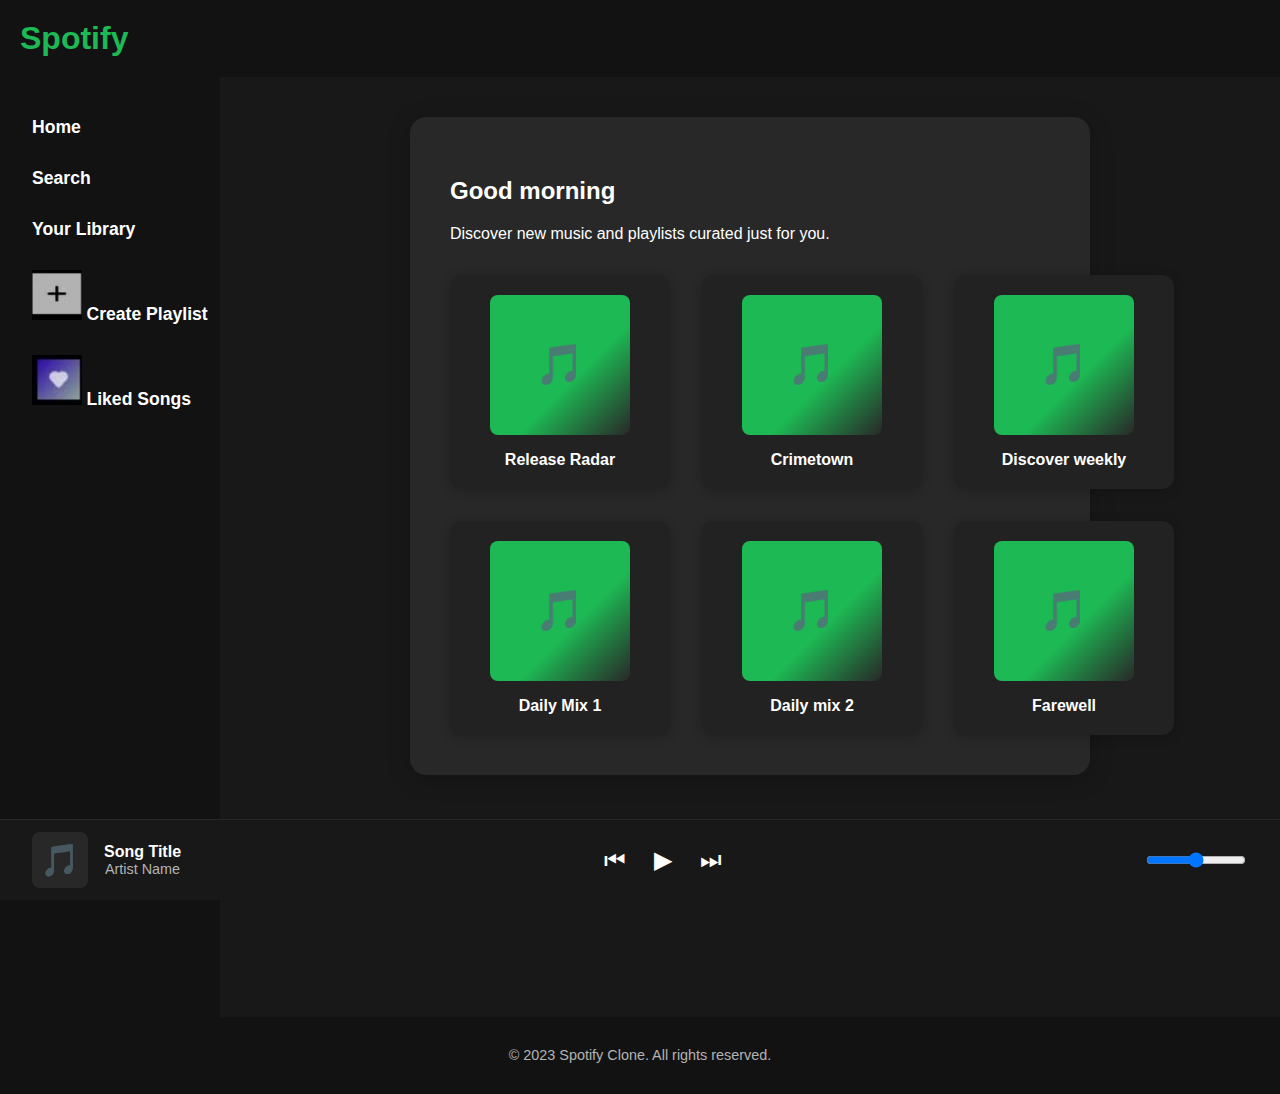
<file: spotify-clone/index.html>
<!DOCTYPE html>
<html lang="en">
<head>
    <meta charset="UTF-8">
    <meta name="viewport" content="width=device-width, initial-scale=1.0">
    <link rel="stylesheet" href="css/style.css">
    <title>Spotify Clone</title>
</head>
<body>
    <header>
        <h1>Spotify</h1>
    </header>
    <div class="main-layout">
        <nav class="sidebar">
            <ul>
                <li><a href="#">Home</a></li>
                <li><a href="#">Search</a></li>
                <li><a href="#">Your Library</a></li>
                <li>
                    <img src="Screenshot.png" alt="Screenshot" width="50" height="50">
                    <a href="#">Create Playlist</a>
                </li>
                <li>
                    <img src="Screenshot2.png" alt="Screenshot" width="50" height="50">
                    <a href="#">Liked Songs</a>
                </li>
            </ul>
        </nav>
        
        <main>
            <section class="content">
                <h2>Good morning</h2>
                <p>Discover new music and playlists curated just for you.</p>
                <!-- ...existing code... -->
            <div class="playlist-row">
                <div class="playlist-card">
                    <div class="fake-cover"><span class="music-note">&#127925;</span></div>
                    <div class="playlist-title">Release Radar</div>
                </div>
                <div class="playlist-card">
                    <div class="fake-cover"><span class="music-note">&#127925;</span></div>
                    <div class="playlist-title">Crimetown</div>
                </div>
                <div class="playlist-card">
                    <div class="fake-cover"><span class="music-note">&#127925;</span></div>
                    <div class="playlist-title">Discover weekly</div>
                </div>
                <div class="playlist-card">
                    <div class="fake-cover"><span class="music-note">&#127925;</span></div>
                    <div class="playlist-title">Daily Mix 1</div>
                </div>
                <div class="playlist-card">
                    <div class="fake-cover"><span class="music-note">&#127925;</span></div>
                    <div class="playlist-title">Daily mix 2</div>
                </div>
                <div class="playlist-card">
                    <div class="fake-cover"><span class="music-note">&#127925;</span></div>
                    <div class="playlist-title">Farewell</div>
                </div>
            </div>

            </section>
        </main>
        
    </div>
    <footer class="now-playing-bar">
        
        <div class="now-playing-left">
            <div class="now-playing-cover">
                <span class="music-note">&#127925;</span>
        </div>
        <div class="now-playing-info">
            <div class="now-playing-title">Song Title</div>
            <div class="now-playing-artist">Artist Name</div>
        </div>
    </div>
    <div class="now-playing-center">
        <button class="player-btn">&#9198;</button>
        <button class="player-btn">&#9654;</button>
        <button class="player-btn">&#9197;</button>
    </div>
    <div class="now-playing-right">
        <input type="range" min="0" max="100" value="50" class="volume-slider">
    </div>
    </footer>
    <footer><p>&copy; 2023 Spotify Clone. All rights reserved.</p></footer>
</body>
</html>
</file>
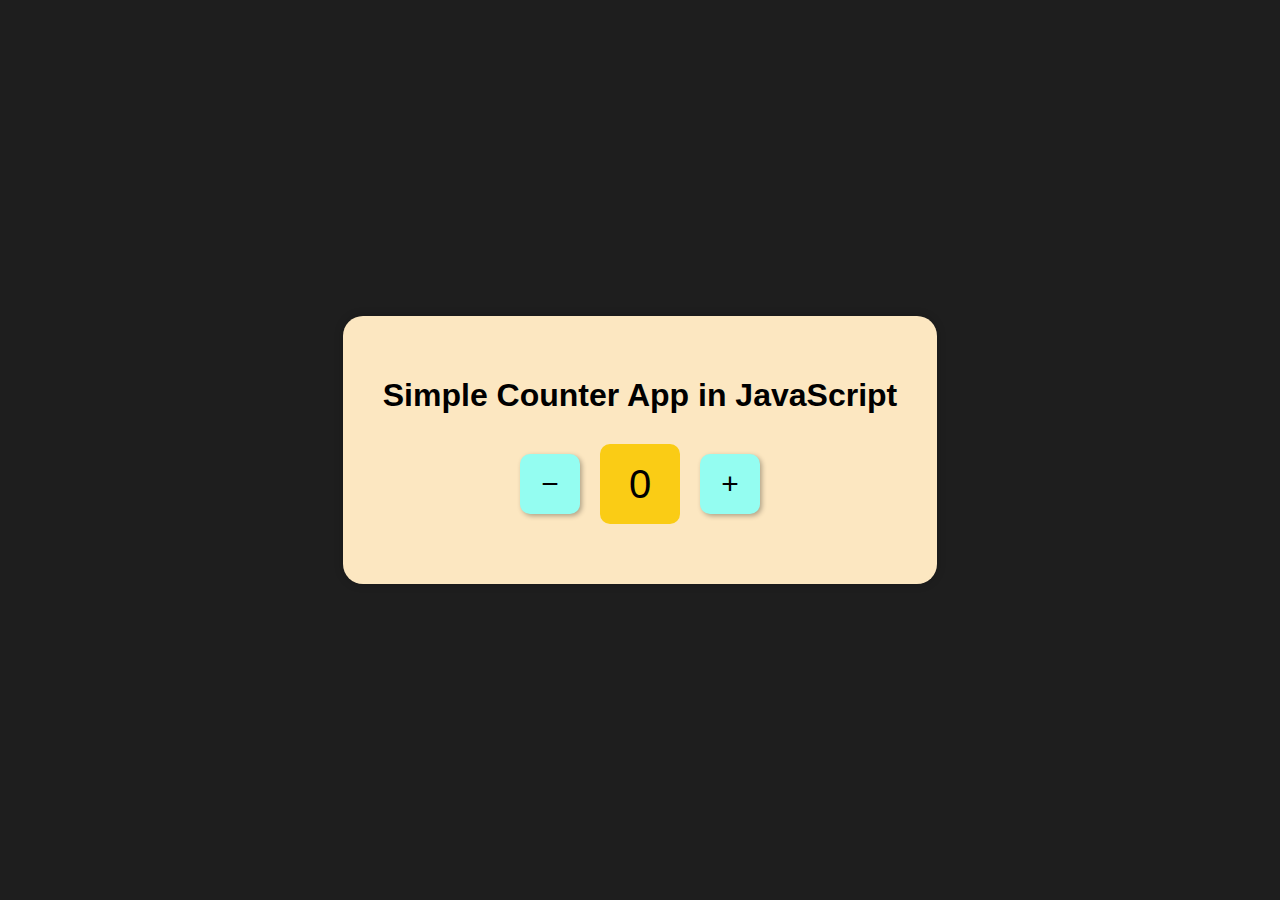
<file: counter.html>
<!DOCTYPE html>
<html lang="en">
<head>
  <meta charset="UTF-8" />
  <meta name="viewport" content="width=device-width, initial-scale=1.0"/>
  <title>Simple Counter</title>
  <style>
    body {
      background-color: #1e1e1e;
      font-family: 'Comic Sans MS', cursive, sans-serif;
      display: flex;
      flex-direction: column;
      align-items: center;
      justify-content: center;
      height: 100vh;
      margin: 0;
      color: black;
    }

    .container {
      background-color: #fce7c1;
      padding: 40px;
      border-radius: 20px;
      text-align: center;
      box-shadow: 0 0 10px rgba(0,0,0,0.2);
    }

    h1 {
      margin-bottom: 30px;
    }

    .counter-box {
      display: flex;
      align-items: center;
      justify-content: center;
      gap: 20px;
      margin-bottom: 20px;
    }

    button {
      width: 60px;
      height: 60px;
      font-size: 30px;
      border: none;
      border-radius: 10px;
      cursor: pointer;
      box-shadow: 2px 2px 5px rgba(0,0,0,0.3);
      transition: transform 0.2s;
    }

    .minus, .plus {
      background-color: #94fdf1;
    }

    .counter {
      background-color: #facc15;
      width: 80px;
      height: 80px;
      font-size: 40px;
      display: flex;
      align-items: center;
      justify-content: center;
      border-radius: 10px;
    }

    input[type="number"] {
      width: 60px;
      padding: 5px;
      font-size: 18px;
      border-radius: 5px;
      border: 1px solid #ccc;
      text-align: center;
    }

    .bonus {
      margin-top: 10px;
    }
  </style>
</head>
<body>

  
    <div class="container">
        <h1>Simple Counter App in JavaScript</h1>
        <div class="counter-box">
            <button class="minus">−</button>
            <div class="counter" id="counter">0</div>
            <button class="plus">+</button>
        </div>
    
    </div>

    <script>
    let count = 0;

    const counterEl = document.getElementById("counter");

    document.querySelector(".plus").addEventListener("click", () => {
        count += 1;
        counterEl.textContent = count;
    });

    document.querySelector(".minus").addEventListener("click", () => {
        count -= 1;
        counterEl.textContent = count;
    });
    </script>


</body>
</html>
</file>
<file: spotify-clone/css/style.css>
body {
    margin: 0;
    font-family: Arial, Helvetica, sans-serif;
    background: #181818;
    color: #fff;
    min-height: 100vh;
    display: flex;
    flex-direction: column;
}

.main-layout {
    flex: 1;
    display: flex;
}

.sidebar {
    width: 220px;
    background: #121212;
    padding: 40px 0 0 0;
    display: flex;
    flex-direction: column;
    align-items: flex-start;
    min-height: 100vh;
}

.sidebar ul {
    list-style: none;
    padding: 0 0 0 32px;
    margin: 0;
    width: 100%;
}

.sidebar li {
    margin-bottom: 30px;
}

.sidebar a {
    color: #fff;
    text-decoration: none;
    font-weight: bold;
    font-size: 1.1rem;
    transition: color 0.2s;
}

.sidebar a:hover {
    color: #1db954;
}

main {
    flex: 1;
    display: flex;
    justify-content: center;
    align-items: flex-start;
    padding: 40px 0;
}

.content {
    background: #282828;
    padding: 40px;
    border-radius: 16px;
    box-shadow: 0 4px 24px rgba(0,0,0,0.2);
    min-width: 350px;
    max-width: 600px;
    width: 100%;
}

header {
    background: #121212;
    padding: 20px;
    display: flex;
    align-items: center;
    justify-content: space-between;
}

header h1 {
    margin: 0;
    font-size: 2rem;
    color: #1db954;
}

footer {
    background: #121212;
    text-align: center;
    padding: 16px 0;
    color: #b3b3b3;
    font-size: 0.9rem;
}
.flex-container {

  display: flex;
  

  flex-flow: row wrap;
  
  /* Then we define how is distributed the remaining space */
  justify-content: space-around;
  
  padding: 0;
  margin: 0;
  list-style: none;
}

.flex-item {
  background: darkgray;
  padding: 5px;
  width: 200px;
  height: 150px;
  margin-top: 10px;
  line-height: 150px;
  color: white;
  font-weight: bold;
  font-size: 3em;
  text-align: right;
}

.playlist-row {
    display: flex;
    flex-direction: row;
    gap: 32px;
    margin-top: 32px;
    justify-content: flex-start;
}
/* ...existing code... */

.playlist-row {
    display: grid;
    grid-template-columns: repeat(3, 1fr);
    gap: 32px;
    margin-top: 32px;
    justify-items: center;
    align-items: stretch;
}

/* Use flexbox inside each card for content alignment */
.playlist-card,
.playlist-card2 {
    background: #222;
    border-radius: 12px;
    padding: 20px;
    display: flex;
    flex-direction: column;
    align-items: center;
    width: 180px;
    box-shadow: 0 2px 12px rgba(0,0,0,0.2);
}

.fake-cover {
    width: 140px;
    height: 140px;
    border-radius: 8px;
    background: linear-gradient(135deg, #1db954 60%, #282828 100%);
    display: flex;
    align-items: center;
    justify-content: center;
    margin-bottom: 16px;
}

.music-note {
    font-size: 2.5rem;
    color: #fff;
    opacity: 0.8;
}

.playlist-title {
    font-size: 1rem;
    font-weight: bold;
    color: #fff;
    text-align: center;
}

.now-playing-bar {
    position: fixed;
    left: 0;
    right: 0;
    bottom: 0;
    height: 80px;
    background: #181818;
    border-top: 1px solid #282828;
    display: flex;
    align-items: center;
    justify-content: space-between;
    padding: 0 32px;
    z-index: 100;
}

.now-playing-left {
    display: flex;
    align-items: center;
    gap: 16px;
}

.now-playing-cover {
    width: 56px;
    height: 56px;
    background: #282828;
    border-radius: 8px;
    display: flex;
    align-items: center;
    justify-content: center;
}

.now-playing-cover .music-note {
    font-size: 2rem;
    opacity: 0.7;
}

.now-playing-info {
    display: flex;
    flex-direction: column;
    justify-content: center;
}

.now-playing-title {
    font-size: 1rem;
    font-weight: bold;
    color: #fff;
}

.now-playing-artist {
    font-size: 0.9rem;
    color: #b3b3b3;
}

.now-playing-center {
    display: flex;
    align-items: center;
    gap: 16px;
}

.player-btn {
    background: none;
    border: none;
    color: #fff;
    font-size: 1.5rem;
    cursor: pointer;
    transition: color 0.2s;
}

.player-btn:hover {
    color: #1db954;
}

.now-playing-right {
    display: flex;
    align-items: center;
}

.volume-slider {
    width: 100px;
}
</file>
